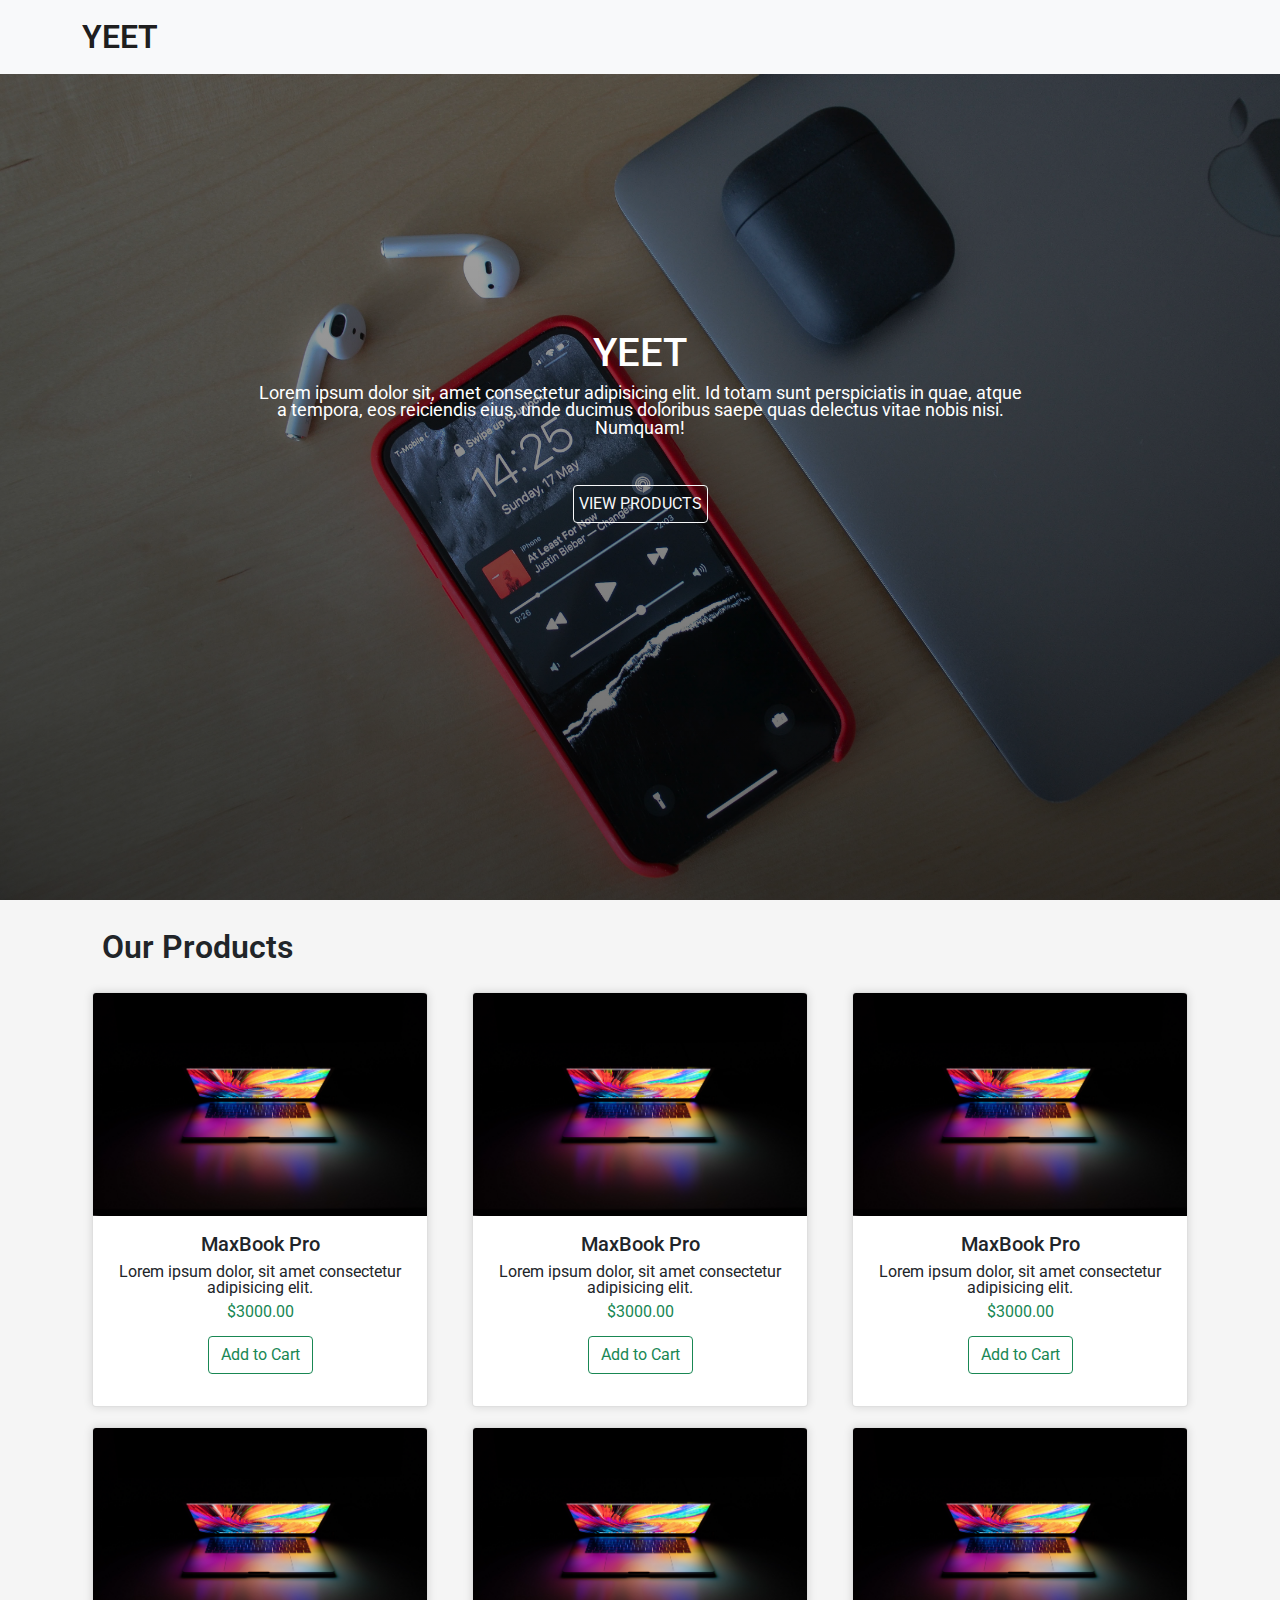
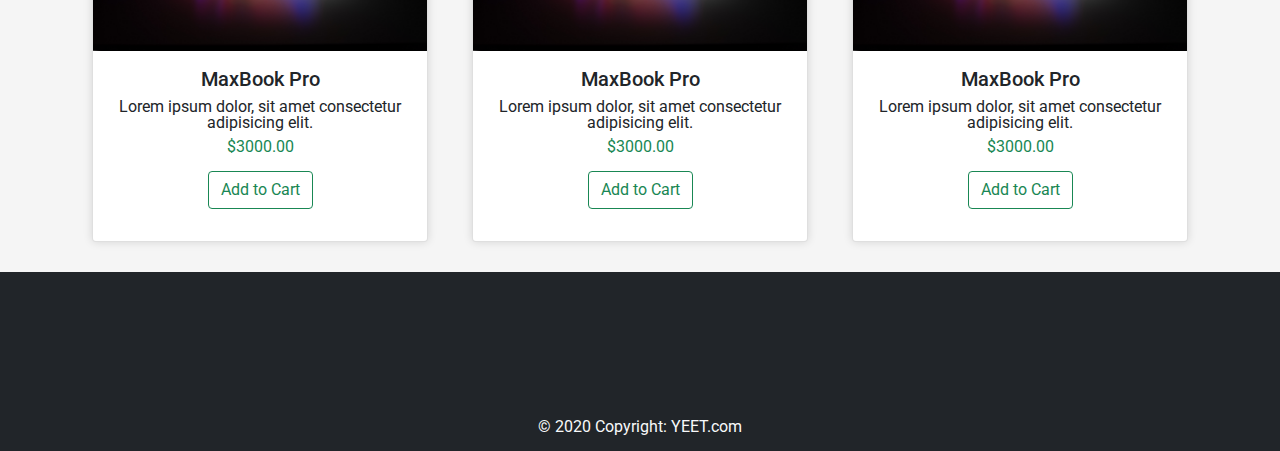
<file: index.html>
<html lang="en">
<head>

    <meta charset="UTF-8">
    <meta name="viewport" content="width=device-width, initial-scale=1.0">
    <title>Yeet</title>
    <link rel="preconnect" href="https://fonts.gstatic.com">
    <link href="https://fonts.googleapis.com/css2?family=Lato&display=swap" rel="stylesheet">
    <link rel="stylesheet" href="https://maxst.icons8.com/vue-static/landings/line-awesome/line-awesome/1.3.0/css/line-awesome.min.css">
 
    <link rel="stylesheet" href="/css/bootstrap.min.css">
    <link rel="stylesheet" href="/css/app.css">
    <link rel="stylesheet" href="https://cdnjs.cloudflare.com/ajax/libs/font-awesome/4.7.0/css/font-awesome.min.css">
</head>
<body>
    <nav class="navbar navbar-expand-md navbar-light bg-light fixed-top">
        <div class="container py-2">
          <a class="navbar-brand" href="index.html">YEET</a>
          <button class="navbar-toggler" type="button" data-toggle="collapse" data-target="#navbarNav" aria-controls="navbarNav" aria-expanded="false" aria-label="Toggle navigation">
            <span class="navbar-toggler-icon"></span>
          </button>
          <div class="collapse navbar-collapse " id="navbarNav">
            <div class="navbar-nav ml-md-auto">
            
                <a class="nav-item nav-link active text-left text-md-center " aria-current="page" href="#"><i class="las la-home d-inline d-md-block"></i> <h6 class="	d-inline d-md-none text-left ">Home</h6></a>
             
                

                <a class="nav-item nav-link text-left" href="shoppingcart.html"><i class="las la-shopping-cart d-inline d-md-block"></i> <h6 class="	d-inline d-md-none text-left ">Cart</h6></a>

                <a class="nav-item nav-link" href="SignIn.html"><i class="las la-user d-inline d-md-block"></i> <h6 class="	d-inline d-md-none text-left ">Register</h6></a>
              
              
            </div>
          </div>
        </div>
      </nav>
    <section class="firstSection">
        <h1>YEET</h1>
        <p  >Lorem ipsum dolor sit, amet consectetur adipisicing elit. Id totam sunt perspiciatis in quae, atque a tempora, eos reiciendis eius, unde ducimus doloribus saepe quas delectus vitae nobis nisi. Numquam!
            
        </p>
        <a class="btn btn-outline-light m-5" href="#products"> VIEW PRODUCTS</a>
    </section>
   <section class="topProducts container" id="products">
       <div class="row m-2">
           <div class="col-12 text-justify">
              <h2>Our Products</h2>
           </div>
       </div>
    <div class="row ">
      <div class="col-md-4">
        <div class="card grow text-center">
        <img src="/img/nikolay-tarashchenko-u76CN5rZeOU-unsplash.jpg" class="card-img-top p-0" >
        <div class="card-body">
          <h5 class="card-title">MaxBook Pro</h5>
          <p class="card-text ">Lorem ipsum dolor, sit amet consectetur adipisicing elit.</p>
          <p class="card-text text-success font-weight-bold mt-2">$3000.00</p>
          <a href="#" class="btn btn-outline-success m-3 ">Add to Cart</a>
        </div>
      </div>
   </div>
   <div class="col-md-4">
    <div class="card grow text-center">
    <img src="/img/nikolay-tarashchenko-u76CN5rZeOU-unsplash.jpg" class="card-img-top p-0" >
    <div class="card-body">
      <h5 class="card-title">MaxBook Pro</h5>
      <p class="card-text ">Lorem ipsum dolor, sit amet consectetur adipisicing elit.</p>
      <p class="card-text text-success font-weight-bold mt-2">$3000.00</p>
      <a href="#" class="btn btn-outline-success m-3 ">Add to Cart</a>
    </div>
  </div>
</div>
<div class="col-md-4">
  <div class="card grow text-center">
  <img src="/img/nikolay-tarashchenko-u76CN5rZeOU-unsplash.jpg" class="card-img-top p-0" >
  <div class="card-body">
    <h5 class="card-title">MaxBook Pro</h5>
    <p class="card-text ">Lorem ipsum dolor, sit amet consectetur adipisicing elit.</p>
    <p class="card-text text-success font-weight-bold mt-2">$3000.00</p>
    <a href="#" class="btn btn-outline-success m-3 ">Add to Cart</a>
  </div>
</div>
</div>
  </div>

     <div class="row d-none d-lg-flex">
      <div class="col-md-4">
        <div class="card grow text-center">
        <img src="/img/nikolay-tarashchenko-u76CN5rZeOU-unsplash.jpg" class="card-img-top p-0" >
        <div class="card-body">
          <h5 class="card-title">MaxBook Pro</h5>
          <p class="card-text ">Lorem ipsum dolor, sit amet consectetur adipisicing elit.</p>
          <p class="card-text text-success font-weight-bold mt-2">$3000.00</p>
          <a href="#" class="btn btn-outline-success m-3 ">Add to Cart</a>
        </div>
      </div>
   </div>
    
   <div class="col-md-4">
    <div class="card grow text-center">
    <img src="/img/nikolay-tarashchenko-u76CN5rZeOU-unsplash.jpg" class="card-img-top p-0" >
    <div class="card-body">
      <h5 class="card-title">MaxBook Pro</h5>
      <p class="card-text ">Lorem ipsum dolor, sit amet consectetur adipisicing elit.</p>
      <p class="card-text text-success font-weight-bold mt-2">$3000.00</p>
      <a href="#" class="btn btn-outline-success m-3 ">Add to Cart</a>
    </div>
  </div>
</div>
    
<div class="col-md-4">
  <div class="card grow text-center">
  <img src="/img/nikolay-tarashchenko-u76CN5rZeOU-unsplash.jpg" class="card-img-top p-0" >
  <div class="card-body">
    <h5 class="card-title">MaxBook Pro</h5>
    <p class="card-text ">Lorem ipsum dolor, sit amet consectetur adipisicing elit.</p>
    <p class="card-text text-success font-weight-bold mt-2">$3000.00</p>
    <a href="#" class="btn btn-outline-success m-3 ">Add to Cart</a>
  </div>
</div>
</div>
     </div>       
  
   </section>



<footer class="page-footer font-small bg-dark">


  <div class="container">

   <div class="row">
     <div class="col-12 text-center my-5 ">
   
      <i class="lab la-facebook-f text-light px-sm-5"></i>
      <i class="lab la-instagram text-light px-sm-5"></i>
      <i class="lab la-twitter text-light px-sm-5"></i>
     </div>
   </div>

  </div>


  
  <div class="footer-copyright text-center text-light py-3">© 2020 Copyright:
    <a href="" class="text-light"> YEET.com</a>
  </div>


</footer>


   <script src="https://code.jquery.com/jquery-3.5.1.min.js" integrity="sha256-9/aliU8dGd2tb6OSsuzixeV4y/faTqgFtohetphbbj0=" crossorigin="anonymous"></script>
   <script src="https://stackpath.bootstrapcdn.com/bootstrap/5.0.0-alpha2/js/bootstrap.bundle.min.js"></script>
</body>
</html>
</file>
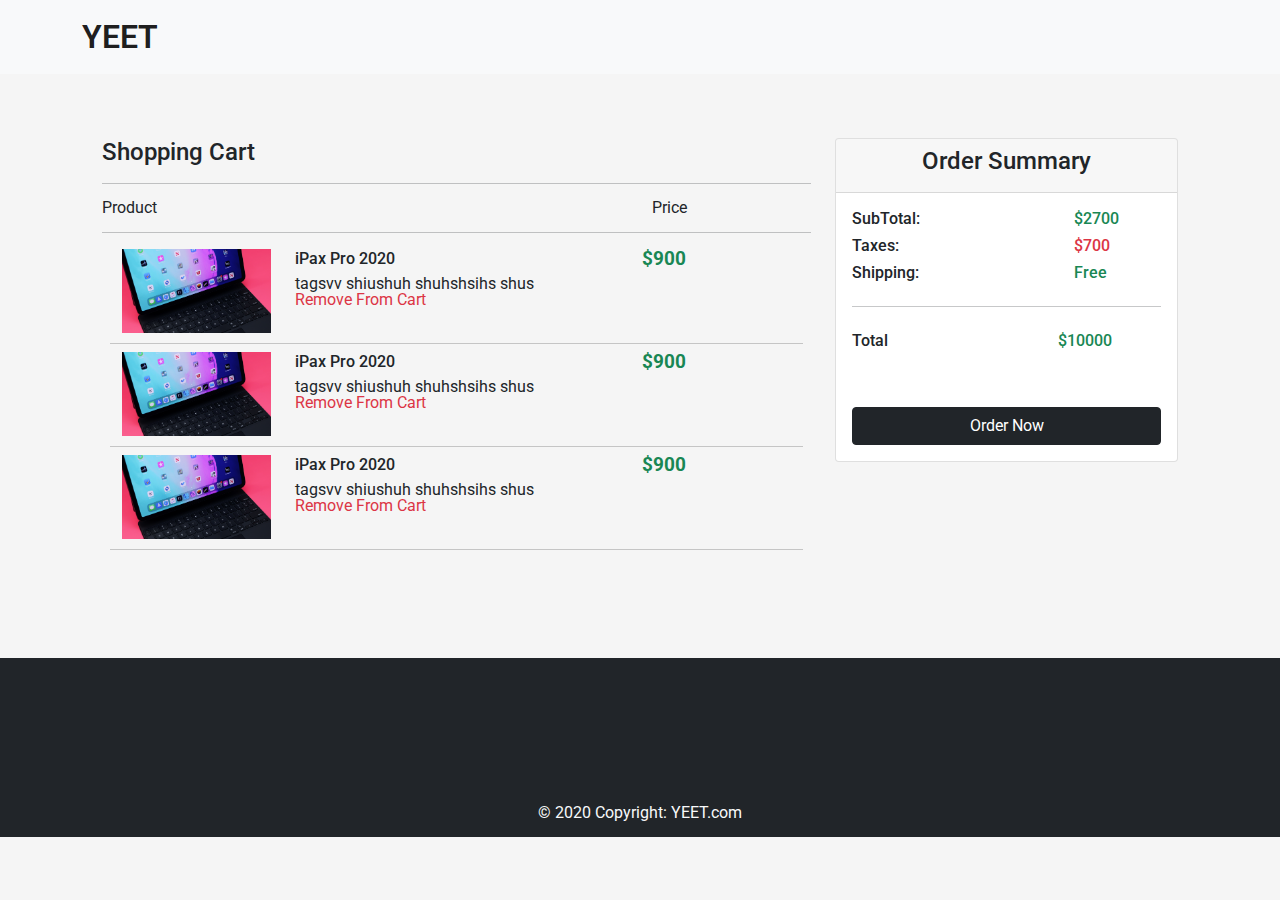
<file: shoppingcart.html>
<html lang="en">
<head>
    <meta charset="UTF-8">
    <meta name="viewport" content="width=device-width, initial-scale=1.0">
    <title>Yeet</title>
</head>
<body>
    
</body>

    <head>
    
        <meta charset="UTF-8">
        <meta name="viewport" content="width=device-width, initial-scale=1.0">
        <title>Yeet</title>
        <link rel="preconnect" href="https://fonts.gstatic.com">
        <link href="https://fonts.googleapis.com/css2?family=Lato&display=swap" rel="stylesheet">
        <link rel="stylesheet" href="https://maxst.icons8.com/vue-static/landings/line-awesome/line-awesome/1.3.0/css/line-awesome.min.css">
        <link rel="stylesheet" href="https://cdnjs.cloudflare.com/ajax/libs/font-awesome/4.7.0/css/font-awesome.min.css">
        <link rel="stylesheet" href="/css/bootstrap.min.css">
        <link rel="stylesheet" href="/css/app.css">
    </head>
    <body>
      <nav class="navbar navbar-expand-md navbar-light bg-light ">
        <div class="container py-2">
          <a class="navbar-brand" href="index.html">YEET</a>
          <button class="navbar-toggler" type="button" data-toggle="collapse" data-target="#navbarNav" aria-controls="navbarNav" aria-expanded="false" aria-label="Toggle navigation">
            <span class="navbar-toggler-icon"></span>
          </button>
          <div class="collapse navbar-collapse " id="navbarNav">
            <div class="navbar-nav ml-md-auto">
            
                <a class="nav-item nav-link text-left text-md-center " aria-current="page" href="index.html"><i class="las la-home d-inline d-md-block"></i> <h6 class="	d-inline d-md-none text-left ">Home</h6></a>
             
                

                <a class="nav-item nav-link active text-left " href="shoppingcart.html"><i class="las la-shopping-cart d-inline d-md-block"></i> <h6 class="	d-inline d-md-none text-left ">Cart</h6></a>

                <a class="nav-item nav-link" href="SignIn.html"><i class="las la-user d-inline d-md-block"></i> <h6 class="	d-inline d-md-none text-left ">Register</h6></a>
              
              
            </div>
          </div>
        </div>
      </nav>
        <section class=" container-md shoppingCart">
            <div class="row m-2">
                <div class="col-lg-8 text-justify">
                   <h4>Shopping Cart</h4>
                   <hr>
                   <div class="row text-left"> 
                        <div class="col-9">
                            <p>Product</p>
                        </div>
                        <div class="col-3">
                            <p>Price</p>
                        </div>
                   </div>
                   
                   <hr>
                   <div class="row cartCard m-2">
                    <div class="col-3">
                       <img src="/img/daniel-romero-gSXTcpFlVqA-unsplash.jpg" class="img-fluid" alt="">
                    </div>
                    <div class="col-6">
                        <h6>iPax Pro 2020</h6>
                        <p> tagsvv shiushuh shuhshsihs shus</p>
                       
                        <a class="text-danger" href="">Remove From Cart</a>
                    </div>
                    <div class="col-3">
                        <p class="text-success">$900</p>
                    </div>
                   </div>
                   <div class="row cartCard m-2">
                    <div class="col-3">
                       <img src="/img/daniel-romero-gSXTcpFlVqA-unsplash.jpg" class="img-fluid" alt="">
                    </div>
                    <div class="col-6">
                        <h6>iPax Pro 2020</h6>
                        <p> tagsvv shiushuh shuhshsihs shus</p>
                       
                        <a class="text-danger" href="">Remove From Cart</a>
                    </div>
                    <div class="col-3">
                        <p class="text-success">$900</p>
                    </div>
                   </div>
                   <div class="row cartCard m-2">
                    <div class="col-3">
                       <img src="/img/daniel-romero-gSXTcpFlVqA-unsplash.jpg" class="img-fluid" alt="">
                    </div>
                    <div class="col-6">
                        <h6>iPax Pro 2020</h6>
                        <p> tagsvv shiushuh shuhshsihs shus</p>
                       
                        <a class="text-danger" href="">Remove From Cart</a>
                    </div>
                    <div class="col-3">
                        <p class="text-success">$900</p>
                    </div>
                   </div>
                </div>
                <div class="col-lg-4 text-justify">
                    <div class="card text-center">
                        <div class="card-header">
                            <h4>Order Summary</h4>
                        </div>
                        <div class="card-body  container-fluid">
                          <div class="row text-left">
                              <div class="col-8">
                                <h6 class="card-title">SubTotal:</h6>
                              </div>
                              <div class="col-4">
                                <h6 class="text-success">$2700</h6>
                              </div>



                              <div class="col-8">
                                <h6 class="card-title">Taxes:</h6>
                              </div>
                              <div class="col-4">
                                <h6 class="text-danger">$700</h6>
                              </div>

                              <div class="col-8">
                                <h6 class="card-title">Shipping:</h6>
                              </div>
                              <div class="col-4">
                                <h6 class="text-success">Free</h6>
                              </div>
                              <div class="col-12">
                                <hr>
                              </div>

                              <div class="mt-2 row">
                                <div class="col-8">
                                  <h6 class="card-title">Total</h6>
                                </div>
                                <div class="col-4">
                                  <h6 class="text-success">$10000</h6>
                                </div>
                              </div>
                          </div>
                         
                          <a href="#" class="btn btn-dark mt-5 w-100 text-center">Order Now </a>
                        </div>
                        
                      </div>
                 </div>
            </div>
         
      
          
       
        </section>
    
        <footer class="page-footer font-small bg-dark">


          <div class="container">
        
           <div class="row">
             <div class="col-12 text-center my-5 ">
           
              <i class="lab la-facebook-f text-light px-sm-5"></i>
              <i class="lab la-instagram text-light px-sm-5"></i>
              <i class="lab la-twitter text-light px-sm-5"></i>
             </div>
           </div>
        
          </div>
        
        
          
          <div class="footer-copyright text-center text-light py-3">© 2020 Copyright:
            <a href="" class="text-light"> YEET.com</a>
          </div>
        
        
        </footer>
       <script src="https://code.jquery.com/jquery-3.5.1.min.js" integrity="sha256-9/aliU8dGd2tb6OSsuzixeV4y/faTqgFtohetphbbj0=" crossorigin="anonymous"></script>
   <script src="https://stackpath.bootstrapcdn.com/bootstrap/5.0.0-alpha2/js/bootstrap.bundle.min.js"></script>
    </body>
</html>
</file>
<file: css/app.css>
@import url('https://fonts.googleapis.com/css2?family=Roboto:wght@400;500&display=swap');

html, body, div, span, applet, object, iframe,
 p, blockquote, pre,
a, abbr, acronym, address, big, cite, code,
del, dfn, em, img, ins, kbd, q, s, samp,
small, strike, strong, sub, sup, tt, var,
b, u,  center,
dl, dt, dd, ol, ul, li,
fieldset, form, label, legend,
table, caption, tbody, tfoot, thead, tr, th, td,
article, aside, canvas, details, embed, 
figure, figcaption, footer, header, hgroup, 
menu, nav, output, ruby, section, summary,
time, mark, audio, video {
	margin: 0;
	padding: 0;
	border: 0;
	font-size: 100%;
    font: inherit;
    text-decoration: none;
	vertical-align: baseline;
}
/* HTML5 display-role reset for older browsers */
article, aside, details, figcaption, figure, 
footer, header, hgroup, menu, nav, section {
	display: block;
}
body {
	line-height: 1;
}
ol, ul {
	list-style: none;
}
blockquote, q {
	quotes: none;
}
blockquote:before, blockquote:after,
q:before, q:after {
	content: '';
	content: none;
}
table {
	border-collapse: collapse;
	border-spacing: 0;
}

body{
    background-color: whitesmoke;
    font-family: 'Roboto', sans-serif;
    font-style: unset;
    position: relative;
    min-height: 100vh;
 
}


.nav-item p {
    font-size: x-large;
} 

.nav-item  i{
    font-size: 35px;
    margin-left: 10px;
    margin-right: 10px;
    scale: (1);
    transition: 0.2s;
}
.nav-item i:hover {

    margin-left: 10px;
    margin-right: 10px;
    
    transform: scale(1.2);
    transition: 0.2s;
}


.navbar-brand{
    
    font-size: 2em;
    font-weight: 600;
}


.firstSection{
    
    background: linear-gradient( rgba(0, 0, 0, 0.3), rgba(0, 0, 0, 0.6) ), url('/img/barbora-dostalova-pYasvfeT0_M-unsplash.jpg');
    background-repeat: no-repeat;
    background-size: cover;
    color: white;
    height: 100vh;
    display: flex;
    flex-direction: column;
    justify-content: center;
    align-items: center;
    text-align: center;
}


.firstSection p{
    font-size: 1.1rem;
    padding-left: 20%;
    padding-right: 20%;
}
.firstSection a{
   padding-left: 5px;
   padding-right: 5px;
  

}

.registration{
    background: linear-gradient( rgba(0, 0, 0, 0.3), rgba(0, 0, 0, 0.6) ), url('/img/niclas-illg-wzVQp_NRIHg-unsplash.jpg');
    background-repeat: no-repeat;
    background-size: cover;
    height: 100vh;
    display: flex;
    flex: 1;
    flex-direction: column;
    justify-content: center;
    align-items: center;

}
.registration .Card{
    width: 40%;
}

.registration form input[type="email"]{
    width: 100%;
    border: none;
    border-radius: 0px;
    border-bottom: 1px solid;
}
.registration form input[type="password"]{
    width: 100%;
    border: none;
    border-radius: 0px;
    border-bottom: 1px solid;
}
.registration form button{
    width: 100%;
}
.shoppingCart{
   margin-top: 5%;
   margin-bottom: 100px;
  
}
.topProducts{
    display: block;
    padding-top: 20px;
    padding-bottom: 20px;
    background-color: whitesmoke;
    align-content: center;
}
.topProducts h2{
    
    font-weight: 600;
    
}

.cartCard{
    
    padding-bottom: 10px;
    border-radius: 0px;
    border-bottom: 1px solid rgba(128, 128, 128, 0.406);
} 
.cartCard div p.text-success{
    font-size: larger;
    font-weight: bold;

   
}
.grow{
    margin: 10px;
    padding: 0px;
    scale: (1.0);
    transition: .2s;
    box-shadow: 0 0 10px #00000022;
}


.grow:hover{
    margin: 0px;
    padding: 0px;
    scale: (2);
    transition: 0.2s;
    box-shadow: 0 0 15px #00000068;
}

footer{

    
  width: 100%;


 
     
    
}
footer i {
    font-size: 35px;
}


/*small*/
@media (max-width: 576px ) { 
    .firstSection p{
        font-size: 1.1rem;
        padding-left: 0%;
        padding-right: 0%;
    }

    .registration .Card{
        width: 80%;
    }
 }

/*Medium*/
@media (max-width: 768px) {  
    .registration .Card{
        width: 80%;
    }
}

/*Large*/
@media (min-width: 992px) {  }

/*Extra Large*/
@media (min-width: 1200px) {  }
</file>
